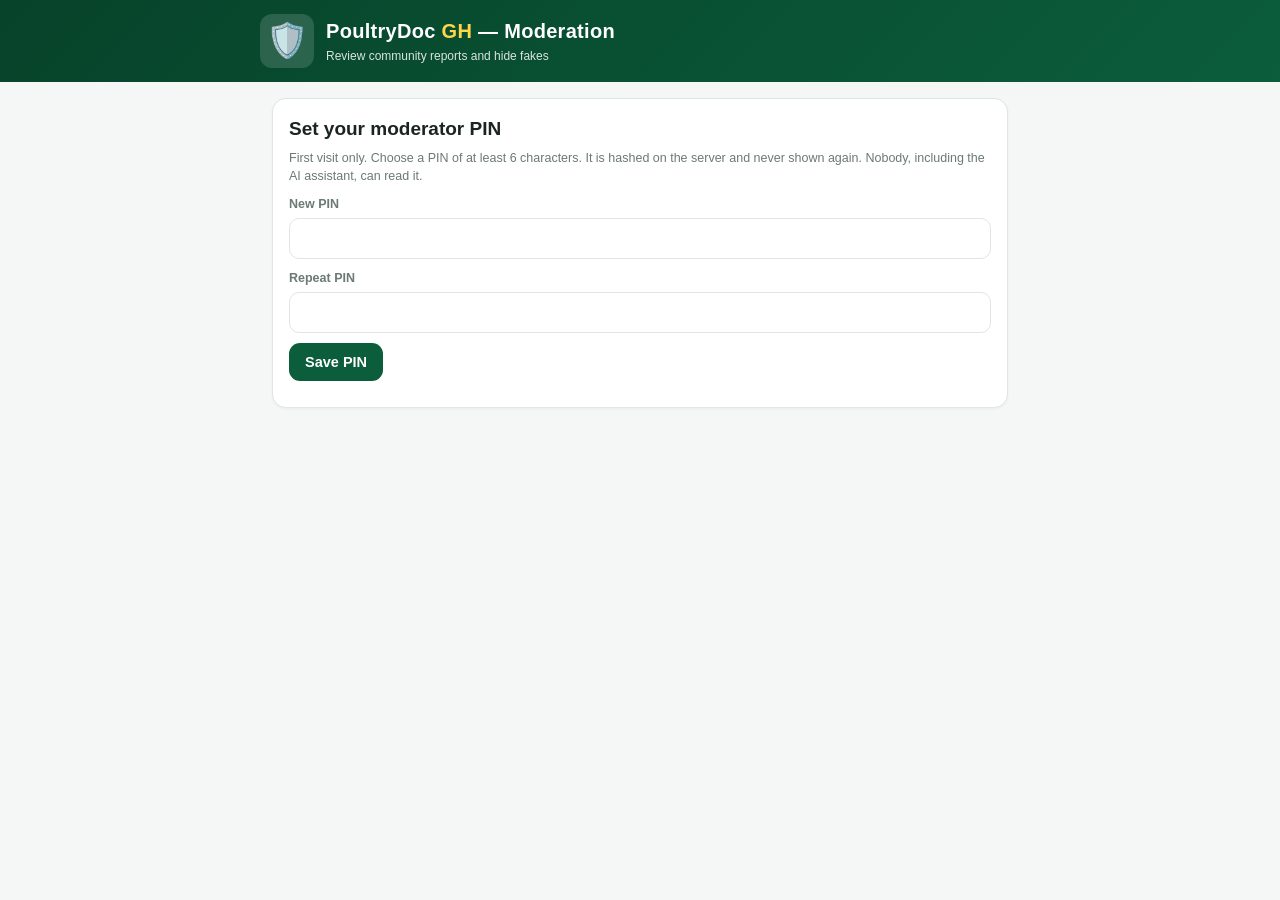
<file: moderate.html>
<!DOCTYPE html>
<html lang="en">
<head>
<meta charset="UTF-8">
<meta name="viewport" content="width=device-width, initial-scale=1">
<title>PoultryDoc GH — Moderation</title>
<link rel="stylesheet" href="styles.css">
<style>
  .mod-wrap{max-width:760px;margin:0 auto;padding:16px 12px 60px}
  .mod-row{border:1px solid var(--line);border-radius:12px;padding:12px;margin-bottom:10px;background:#fff}
  .mod-row.hidden-row{background:var(--amber);border-color:var(--amber-b)}
  .mod-meta{font-size:12.5px;color:var(--dim);margin:4px 0 8px}
  .mod-actions{display:flex;gap:8px;flex-wrap:wrap}
  .mod-actions button{font-size:12.5px;padding:7px 12px}
  .badge{display:inline-block;font-size:11px;font-weight:700;padding:2px 8px;border-radius:999px;background:var(--red-l);color:var(--red)}
</style>
</head>
<body>
<header class="topbar">
  <div class="brand">
    <div class="brand-ico">🛡️</div>
    <div>
      <h1>PoultryDoc <span class="gh">GH</span> — Moderation</h1>
      <p class="tagline">Review community reports and hide fakes</p>
    </div>
  </div>
</header>

<div class="mod-wrap">

  <div class="card" id="setup-card" hidden>
    <h2>Set your moderator PIN</h2>
    <p class="small dim">First visit only. Choose a PIN of at least 6 characters. It is hashed on the server and never shown again. Nobody, including the AI assistant, can read it.</p>
    <label class="field"><span>New PIN</span><input id="new-pin" type="password" autocomplete="new-password"></label>
    <label class="field"><span>Repeat PIN</span><input id="new-pin2" type="password" autocomplete="new-password"></label>
    <button class="btn primary" id="btn-set-pin">Save PIN</button>
    <div class="status" id="setup-status"></div>
  </div>

  <div class="card" id="login-card" hidden>
    <h2>🔑 Moderator login</h2>
    <label class="field"><span>PIN</span><input id="pin" type="password" autocomplete="current-password"></label>
    <button class="btn primary" id="btn-login">Unlock</button>
    <div class="status" id="login-status"></div>
  </div>

  <div id="panel" hidden>
    <div class="card">
      <h2>🧾 Reports</h2>
      <p class="small dim">Hidden reports disappear from Outbreak Watch and the public feed instantly. Delete is permanent.</p>
      <button class="btn small" id="btn-refresh">↻ Refresh</button>
      <div class="status" id="panel-status"></div>
    </div>
    <div id="list"></div>
  </div>

</div>

<script src="moderate.js"></script>
</body>
</html>
</file>
<file: styles.css>
:root{
  --green:#0b5d3b; --green-d:#07432a; --green-l:#e6f3ed;
  --orange:#e8862a; --red:#c62828; --red-l:#fdecea;
  --ink:#1c2420; --dim:#6b7a72; --line:#dfe7e2; --bg:#f4f7f5; --card:#fff;
  --amber:#fff8e6; --amber-b:#e0a800; --radius:14px;
}
*{box-sizing:border-box;-webkit-tap-highlight-color:transparent}
body{margin:0;font-family:-apple-system,BlinkMacSystemFont,'Segoe UI',Roboto,Arial,sans-serif;background:var(--bg);color:var(--ink);line-height:1.45}

.topbar{background:linear-gradient(135deg,var(--green-d),var(--green));color:#fff;padding:14px 16px}
.brand{display:flex;gap:12px;align-items:center;max-width:760px;margin:0 auto}
.brand-ico{font-size:34px;background:rgba(255,255,255,.14);border-radius:12px;width:54px;height:54px;display:flex;align-items:center;justify-content:center}
.brand h1{margin:0;font-size:20px;letter-spacing:.3px}
.brand .gh{color:#ffd54a;font-weight:800}
.tagline{margin:2px 0 0;font-size:12px;opacity:.85}

.tabs{display:flex;overflow-x:auto;background:#fff;border-bottom:1px solid var(--line);position:sticky;top:0;z-index:20;scrollbar-width:none}
.tabs::-webkit-scrollbar{display:none}
.tab{flex:1;min-width:84px;border:0;background:none;padding:10px 4px 9px;font-size:11.5px;font-weight:600;color:var(--dim);display:flex;flex-direction:column;gap:3px;align-items:center;cursor:pointer}
.tab span{font-size:19px}
.tab.active{color:var(--green);box-shadow:inset 0 -3px 0 var(--green)}

main{max-width:760px;margin:0 auto;padding:14px 12px 40px}
.tabpane{display:none}
.tabpane.active{display:block;animation:fadein .18s ease}
@keyframes fadein{from{opacity:0;transform:translateY(4px)}to{opacity:1;transform:none}}

.card{background:var(--card);border:1px solid var(--line);border-radius:var(--radius);padding:16px;margin-bottom:12px;box-shadow:0 1px 3px rgba(20,40,30,.05)}
h2{margin:0 0 6px;font-size:19px}
h3{margin:16px 0 8px;font-size:14px;text-transform:uppercase;letter-spacing:.4px;color:var(--green)}
h3:first-child{margin-top:0}
.small{font-size:12.5px;margin:6px 0}
.dim{color:var(--dim)}
p{margin:6px 0}

.hero{padding:0;overflow:hidden}
.hero-img{width:100%;display:block;max-height:190px;object-fit:cover}
.hero-txt{padding:14px 16px}
.hero-txt h2{font-size:18px}

.field{display:block;margin:10px 0}
.field span{display:block;font-size:12.5px;font-weight:600;color:var(--dim);margin-bottom:5px}
.field input,.field select,.field textarea,.field[type]{width:100%;padding:11px 12px;border:1.5px solid var(--line);border-radius:10px;font-size:15px;background:#fff;font-family:inherit}
.field input:focus,.field select:focus,.field textarea:focus{outline:none;border-color:var(--green)}

.chiprow{display:flex;flex-wrap:wrap;gap:8px;margin:8px 0 4px}
.chip{border:1.5px solid var(--line);background:#fff;color:var(--ink);border-radius:999px;padding:8px 13px;font-size:13px;font-weight:600;cursor:pointer}
.chip.active{background:var(--green);border-color:var(--green);color:#fff}
.chip:active{transform:scale(.96)}

.btn{border:0;border-radius:11px;padding:11px 16px;font-size:14.5px;font-weight:700;cursor:pointer;background:#e9efeb;color:var(--ink)}
.btn.primary{background:var(--green);color:#fff}
.btn.primary:active{background:var(--green-d)}
.btn.big{padding:14px 18px;font-size:16px}
.btn.full{width:100%}
.btn.small{padding:6px 10px;font-size:12.5px}
.btn.ghost{background:none;border:1.5px solid var(--line)}
.btn.danger{background:var(--red-l);color:var(--red)}
.btn:disabled{opacity:.55;cursor:not-allowed}

.scan-actions{display:flex;gap:10px}
.scan-actions .btn{flex:1}
.photo-preview{position:relative;margin:12px 0;border-radius:12px;overflow:hidden;border:1.5px solid var(--line)}
.photo-preview img{width:100%;display:block}
.photo-preview .btn{position:absolute;right:8px;top:8px}
.status{margin-top:10px;font-size:13.5px}
.status.ok{color:var(--green);font-weight:600}
.status.err{color:var(--red);font-weight:600}
.status.waiting{color:var(--orange)}

.ai-key-row{display:flex;gap:8px}
.ai-key-row input{flex:1;padding:11px;border:1.5px solid var(--line);border-radius:10px;font-size:13px}

.checknav{display:flex;gap:10px;margin-top:16px}
.checknav .primary{flex:1}

.ck-group{border-top:1px dashed var(--line);margin-top:10px;padding-top:4px}
.ck-group h4{margin:10px 0 4px;font-size:13.5px;display:flex;gap:7px;align-items:center}
.ck-opts{display:flex;flex-wrap:wrap;gap:8px;margin:4px 0 10px}
.ck-opt{border:1.5px solid var(--line);background:#fff;border-radius:999px;padding:7px 12px;font-size:13px;cursor:pointer;font-weight:500}
.ck-opt.on{background:#0b5d3b;color:#fff;border-color:#0b5d3b}

.result-card{border-radius:var(--radius);border:1px solid var(--line);background:#fff;margin-bottom:12px;overflow:hidden}
.result-head{display:flex;justify-content:space-between;align-items:center;padding:13px 15px;gap:10px}
.result-head .r-name{font-weight:800;font-size:15.5px}
.result-head .r-type{font-size:11.5px;color:var(--dim)}
.confbar{width:92px;height:8px;border-radius:99px;background:var(--line);overflow:hidden;flex:none}
.confbar i{display:block;height:100%;background:var(--green)}
.result-actions{padding:0 15px 13px;display:flex;gap:8px}
.result-actions .btn{flex:1}

.poop-card{border-radius:var(--radius);overflow:hidden;background:#fff;border:1px solid var(--line);margin-bottom:12px}
.poop-card img{width:100%;height:150px;object-fit:cover;display:block;background:#efe9df}
.poop-body{padding:13px 15px;border-left:5px solid var(--pc,#7a5230)}
.poop-body h4{margin:0;font-size:15.5px}
.poop-body .p-mean{font-size:13px;margin:6px 0 4px}
.poop-body .p-likely{font-size:12.5px;color:var(--dim);background:var(--bg);border-radius:8px;padding:8px 10px;margin-top:6px}

.lib-item{display:flex;justify-content:space-between;align-items:center;gap:10px;background:#fff;border:1px solid var(--line);border-radius:12px;padding:13px 14px;margin-bottom:9px;cursor:pointer}
.lib-item .l-name{font-weight:700;font-size:14.5px}
.lib-item .l-sub{font-size:12px;color:var(--dim)}
.lib-item .badge{flex:none}
.badge{display:inline-block;padding:3px 9px;border-radius:99px;font-size:10.5px;font-weight:800;letter-spacing:.3px;text-transform:uppercase}
.badge.viral{background:#ede7fa;color:#6a1b9a}
.badge.bacterial{background:#e3f2fd;color:#1565c0}
.badge.parasitic{background:#fff3d6;color:#9c6b00}
.badge.mgmt{background:#e8f5e9;color:#2e7d32}
.badge.sev{background:var(--red-l);color:var(--red)}
.badge.rep{background:var(--red);color:#fff;animation:pulse 1.2s infinite alternate}
@keyframes pulse{to{opacity:.65}}

.sched-row{display:flex;gap:12px;padding:9px 0;border-bottom:1px dashed var(--line)}
.sched-row:last-child{border:none}
.sched-day{flex:none;width:86px;font-weight:800;font-size:13px;color:var(--green)}
.sched-act{font-size:13.5px;font-weight:600}
.sched-note{font-size:12px;color:var(--dim)}
.bio-row{display:flex;gap:10px;padding:8px 0;font-size:14px;border-bottom:1px dashed var(--line)}
.bio-row:last-child{border:none}
.bio-row .n{flex:none;width:22px;height:22px;border-radius:50%;background:var(--green-l);color:var(--green);font-weight:800;display:flex;align-items:center;justify-content:center;font-size:12px}

#sheet-backdrop{position:fixed;inset:0;background:rgba(10,20,15,.45);z-index:40}
#sheet{position:fixed;left:0;right:0;bottom:0;max-height:88vh;overflow-y:auto;background:#fff;border-radius:20px 20px 0 0;z-index:41;padding:20px 18px 34px;animation:slideup .22s ease}
@keyframes slideup{from{transform:translateY(60px);opacity:.4}to{transform:none;opacity:1}}
.sheet-close{position:absolute;right:14px;top:12px;border:0;background:var(--bg);width:32px;height:32px;border-radius:50%;font-size:15px;cursor:pointer;z-index:2}
.sh-head{padding-right:38px}
.sh-head h2{margin:0;font-size:19px}
.sh-head .aka{font-size:13px;color:var(--dim);margin:4px 0 0}
.sh-tags{display:flex;flex-wrap:wrap;gap:6px;margin:10px 0 0}
.sh-sec{border-top:1px solid var(--line);margin-top:14px;padding-top:12px}
.sh-sec h4{margin:0 0 8px;font-size:12px;text-transform:uppercase;letter-spacing:.5px;color:var(--green)}
.sh-sec p{font-size:14px}
.treat{border:1px solid var(--line);border-radius:12px;padding:11px 13px;margin-bottom:9px;background:#fff}
.treat.nat{background:#f6faf4;border-color:#cfe3d4}
.treat .t-name{font-weight:800;font-size:14px}
.treat .t-how{font-size:13px;margin-top:4px}
.treat .t-note{font-size:12.5px;color:var(--dim);margin-top:4px}
.treat .t-evid{font-size:11.5px;color:var(--green);margin-top:4px;font-style:italic}
.sign{display:inline-block;background:var(--bg);border:1px solid var(--line);border-radius:8px;padding:4px 9px;font-size:12px;margin:0 5px 6px 0}
.alert{background:var(--red-l);border:1.5px solid #f2b8b5;border-radius:12px;padding:12px 14px;font-size:13.5px;margin:10px 0}
.alert.warn{background:var(--amber);border-color:var(--amber-b)}

footer{padding:16px 16px 30px;text-align:center}

@media(min-width:640px){
  main{padding:20px 16px}
  .tab{font-size:13px}
}

/* community + feedback */
.rep-counts{display:flex;gap:10px}
.rep-counts .field{flex:1}
.watch-row{display:flex;justify-content:space-between;align-items:center;gap:10px;padding:10px 0;border-bottom:1px dashed var(--line)}
.watch-row:last-child{border:none}
.w-name{font-weight:700;font-size:14px}
.w-sub{font-size:12px;color:var(--dim)}
.w-nums{display:flex;gap:8px;font-size:12.5px;font-weight:700;flex:none;text-align:right}
.feed-row{padding:9px 0;border-bottom:1px dashed var(--line)}
.feed-row:last-child{border:none}
.f-line{font-size:14px}
.f-sub{font-size:12px;color:var(--dim)}
.f-note{font-size:12.5px;font-style:italic;color:var(--dim);background:var(--bg);border-radius:8px;padding:6px 9px;margin-top:4px}
.fb-row{padding:8px 0;border-bottom:1px dashed var(--line)}
.fb-row:last-child{border:none}
.fb-name{font-weight:700;font-size:13.5px}
.fb-bar{height:8px;background:var(--line);border-radius:99px;overflow:hidden;margin:6px 0 3px}
.fb-bar i{display:block;height:100%;background:var(--green)}
.fb-form select{width:100%;padding:11px;border:1.5px solid var(--line);border-radius:10px;font-size:15px;margin-top:4px}

/* Plantix-style scanning animation over the photo while AI analyzes */
.photo-preview { position: relative; overflow: hidden; }
.photo-preview.scanning::after {
  content: ""; position: absolute; left: 0; right: 0; height: 3px;
  background: linear-gradient(90deg, transparent, #ffd54f, transparent);
  box-shadow: 0 0 12px 3px rgba(255, 213, 79, .55);
  animation: scanline 1.6s ease-in-out infinite;
}
@keyframes scanline {
  0% { top: 4%; } 50% { top: 92%; } 100% { top: 4%; }
}

/* Feed formulation tables */
.ftable{width:100%;border-collapse:collapse;margin:8px 0 12px;font-size:12.5px}
.ftable th{text-align:left;background:var(--green-l);color:var(--green-d);padding:7px 8px;font-size:11px;text-transform:uppercase;letter-spacing:.3px;border-bottom:1px solid var(--line)}
.ftable td{padding:7px 8px;border-bottom:1px solid var(--line);vertical-align:top}
.ftable tr:last-child td{border-bottom:none}
#tab-feed .feed-row b{font-size:13.5px}
#tab-feed .feed-row span{display:block;font-size:12.5px;color:var(--dim);margin-top:2px}
</file>
